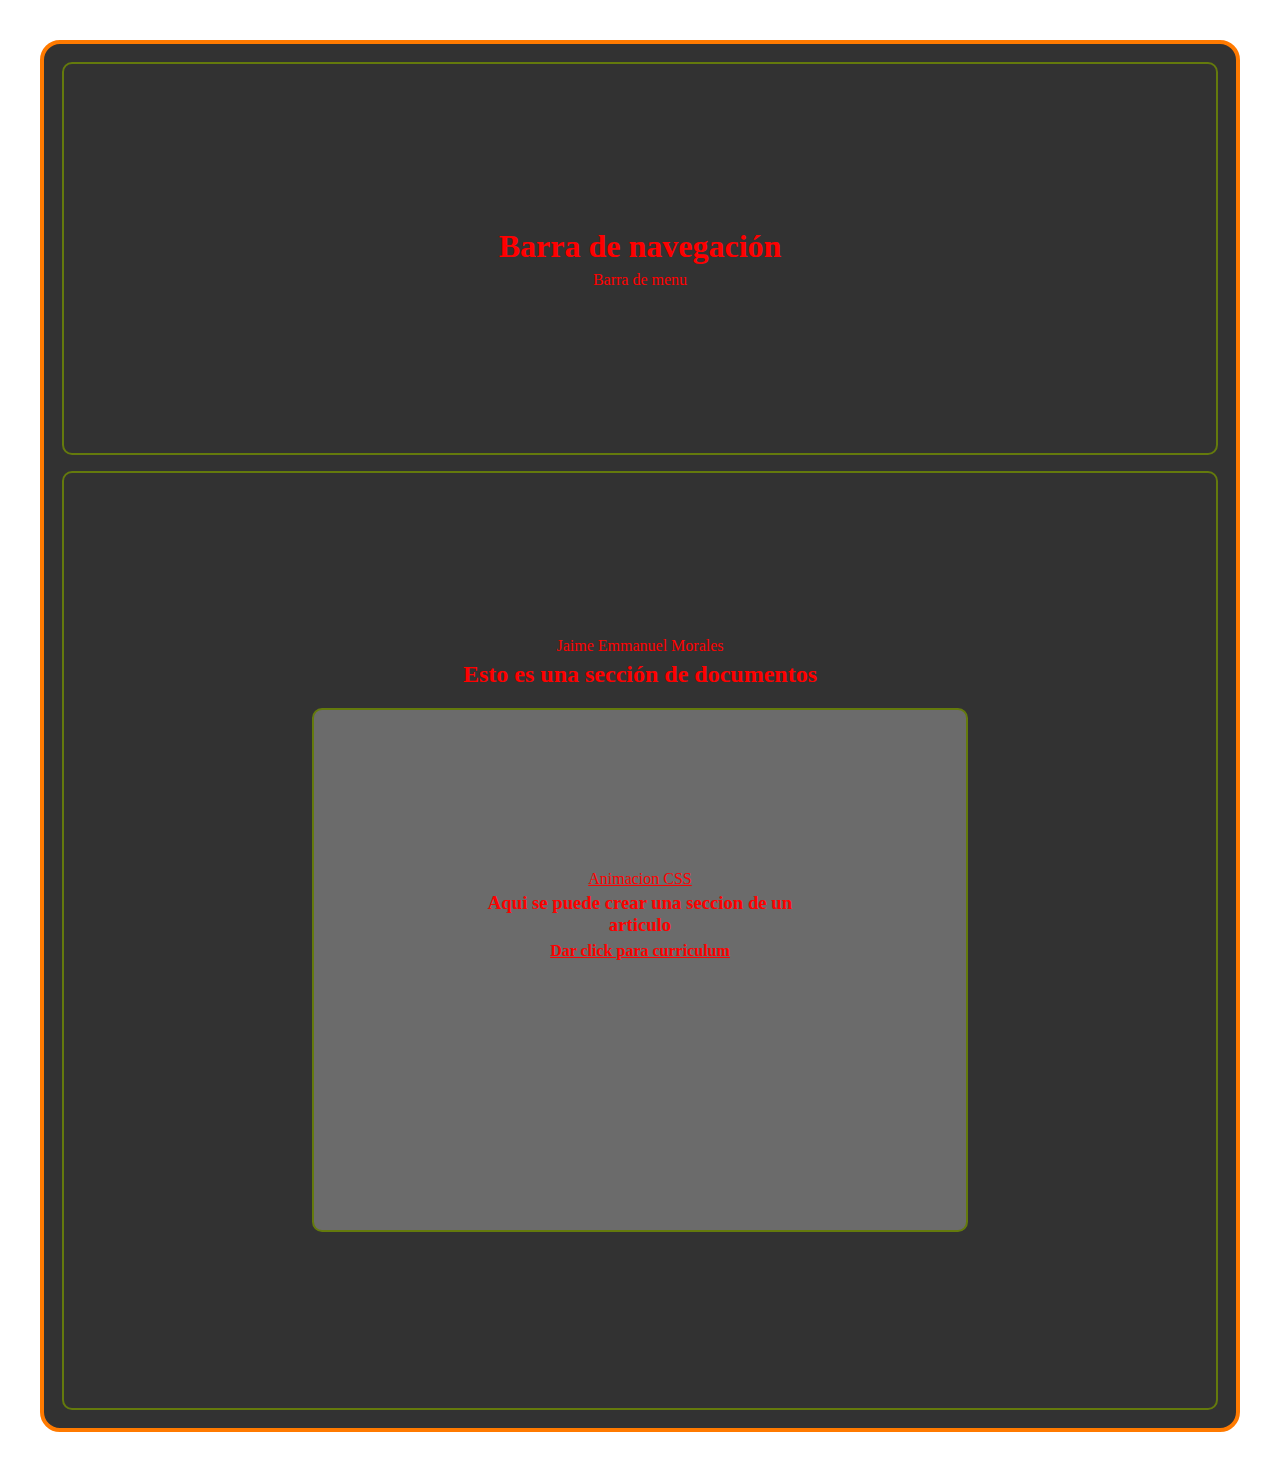
<file: index.html>
<!DOCTYPE html>
<html lang="en">
<head>
    <meta charset="UTF-8">
    <meta http-equiv="X-UA-Compatible" content="IE=edge">
    <meta name="viewport" content="width=device-width, initial-scale=1.0">
    <title>Curriculum Vitae</title>
    <link rel="stylesheet" href="CSS/masterstyle.css">
</head>
<body>
  <div class="main-container" >
<nav>
    <h1>Barra de navegación</h1>
    <p>Barra de menu</p>
</nav> 

<section>

<p>Jaime Emmanuel Morales</p>
<h2>Esto es una sección de documentos</h2>
<article>
  <a href="animacion.html">Animacion CSS</a>
    <h3>Aqui se puede crear una seccion de un articulo</h3>
<h4><a href="curriculum.html">Dar click para curriculum</a></h4>
    
</article>




</section>

  </div>
</body>
</html>
</file>
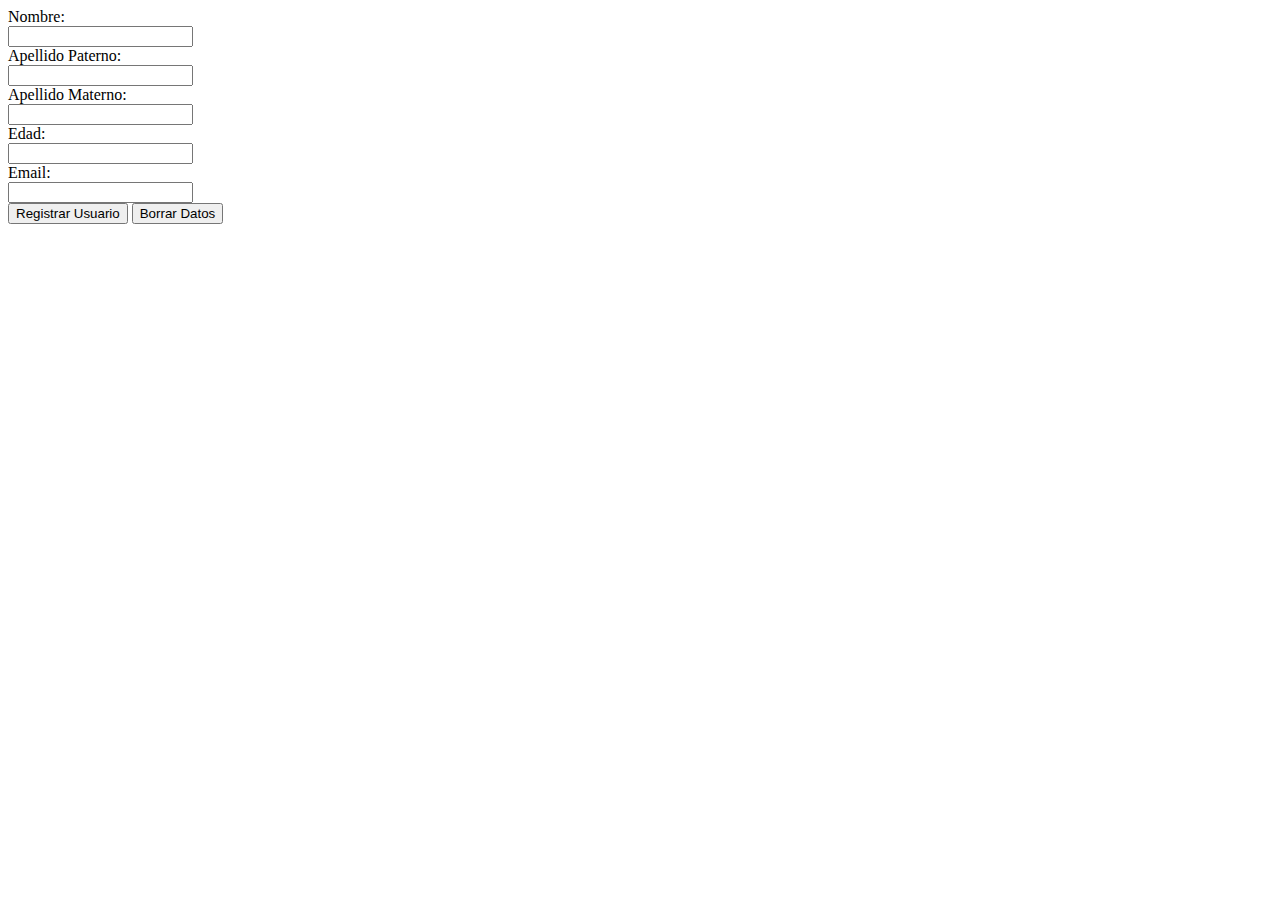
<file: ServletHolaMundo/src/main/webapp/index.html>
<!DOCTYPE html>
<html>
    <head>
        <title>Start Page</title>
        <meta http-equiv="Content-Type" content="text/html; charset=UTF-8">
    </head>
    <body>
        <div class="container">
            <div class="contenedor">
                <form method="post" name="formulario" action="Registro">
                    <label>Nombre: </label>
                    <br>
                    <input type="text" name="nombre">
                    <br>
                    <label>Apellido Paterno: </label>
                    <br>
                    <input type="text" name="appat">
                    <br>
                    <label>Apellido Materno: </label>
                    <br>
                    <input type="text" name="apmat">
                    <br>
                    <label>Edad: </label>
                    <br>
                    <input type="number" name="edad">
                    <br>
                    <label>Email: </label>
                    <br>
                    <input type="email" name="correo">
                    <br>
                    
                    <input type="submit" value="Registrar Usuario">
                    <input type="reset" value="Borrar Datos">
                    
                    
                    
                </form>
                
            </div>
            
            
            
        </div>
   
    </body>
</html>
</file>
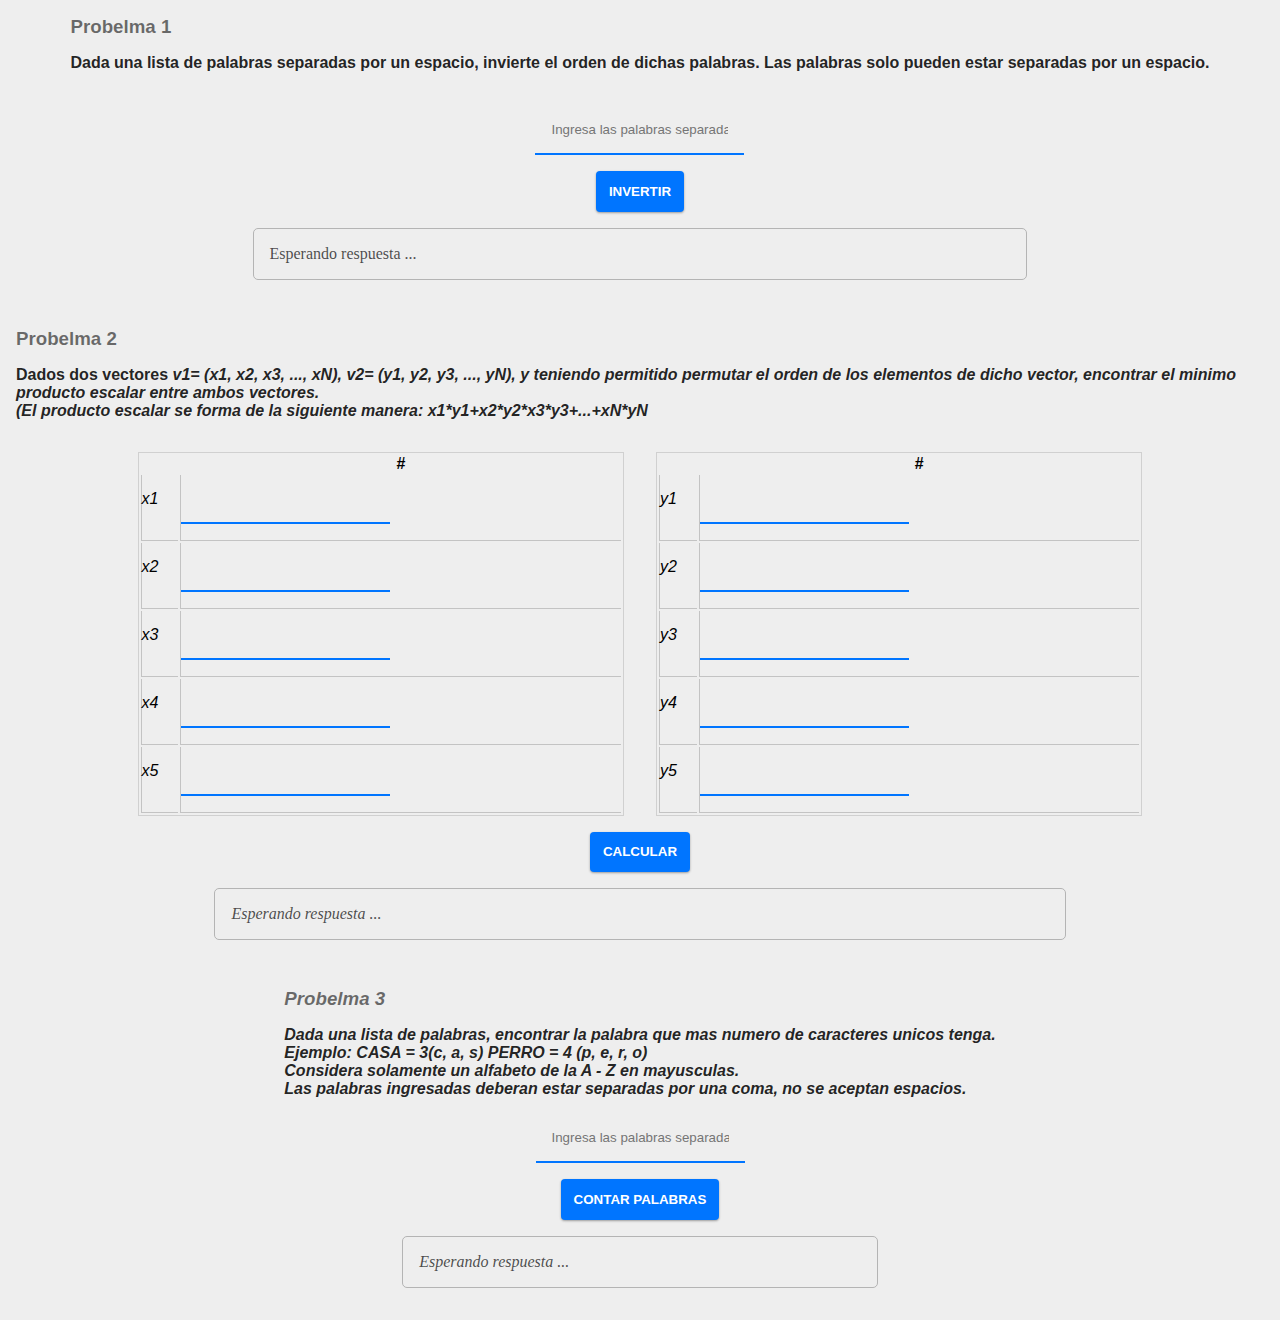
<file: algoritmia.html>
<!DOCTYPE html>
<html lang="en">
<head>
    <meta charset="UTF-8">
    <meta http-equiv="X-UA-Compatible" content="IE=edge">
    <meta name="viewport" content="width=device-width, initial-scale=1.0">
    <title>Algoritmia</title>
    <link rel="stylesheet" href="./CSS/algoritmia.css">
</head>
<body>
    <div class="container">
        <div clas="problema-container">
            <h3 class="problema-title">Probelma 1</h3>
            <h4>Dada una lista de palabras separadas por un espacio, invierte
                el orden de dichas palabras. Las palabras solo pueden estar
                separadas por un espacio.
            </h4>
            <br>
            <div class="problema-content">
                <input type="text" class="problema-input"
                placeholder="Ingresa las palabras separadas por un espacio"
                id="p1-input">
                <button type="button" class="problema-button"
                style="margin-top: 1rem;" onclick=" problema1()">Invertir</button>
                <pre class="problema-output" id="p1-output">Esperando respuesta ...</pre>


            </div>


        </div>

    </div>
    <div class="container">
        <div clas="problema-container">
            <h3 class="problema-title">Probelma 2</h3>
            <h4>Dados dos vectores <em> v1= (x1, x2, x3, ..., xN),
                v2= (y1, y2, y3, ..., yN), y teniendo permitido
                    permutar el orden de los elementos de dicho vector,
                    encontrar el minimo producto escalar entre ambos vectores.
                    <br>
                    (El producto escalar se forma de la siguiente manera:
               <em>x1*y1+x2*y2*x3*y3+...+xN*yN</em>
            </h4>
            <div class="problema-content">
               <div class="tablas" style="width:100%; display:flex; justify-content: center;">
                <table class="problema-table" style="width:40%;">
                    <thead>
                        <tr>
                            <th><em></em></th>
                            <th> # </th>
                        </tr>
                    </thead>
                    <tbody>
                        <tr>
                            <td>x1</td>
                            <td>
                                <input type="number" class="problema-input" id="p2-x1">
                            </td>
                        </tr>
                        <tr>
                            <td>x2</td>
                            <td>
                                <input type="number" class="problema-input" id="p2-x2">
                            </td>
                        </tr>
                        <tr>
                            <td>x3</td>
                            <td>
                                <input type="number" class="problema-input" id="p2-x3">
                            </td>
                            <tr>
                                <td>x4</td>
                                <td>
                                    <input type="number" class="problema-input" id="p2-x4">
                                </td>
                                <tr>
                                    <td>x5</td>
                                    <td>
                                        <input type="number" class="problema-input" id="p2-x5">
                                    </td>
                                </tr>
                            </tr>
                        </tr>
                    </tbody>

                </table>

                <table class="problema-table" style="width:40%;">
                    <thead>
                        <tr>
                            <th><em></em></th>
                            <th> # </th>
                        </tr>
                    </thead>
                    <tbody>
                        <tr>
                            <td>y1</td>
                            <td>
                                <input type="number" class="problema-input" id="p2-y1">
                            </td>
                        </tr>
                        <tr>
                            <td>y2</td>
                            <td>
                                <input type="number" class="problema-input" id="p2-y2">
                            </td>
                        </tr>
                        <tr>
                            <td>y3</td>
                            <td>
                                <input type="number" class="problema-input" id="p2-y3">
                            </td>
                            <tr>
                                <td>y4</td>
                                <td>
                                    <input type="number" class="problema-input" id="p2-y4">
                                </td>
                                <tr>
                                    <td>y5</td>
                                    <td>
                                        <input type="number" class="problema-input" id="p2-y5">
                                    </td>
                                </tr>
                            </tr>
                        </tr>
                    </tbody>

                </table>

               </div>

               
                <button type="button" class="problema-button"
                tyle="margin-top: 1rem;" onclick=" problema3()">Calcular</button>
                <pre class="problema-output" id="p2-output">Esperando respuesta ...</pre>
                

            </div>


        </div>

    </div>


    <div class="container">
        <div clas="problema-container">
            <h3 class="problema-title">Probelma 3</h3>
            <h4>Dada una lista de palabras, encontrar la palabra que mas numero
                de caracteres unicos tenga.
          
            <br>
            Ejemplo: CASA = 3(c, a, s) PERRO = 4 (p, e, r, o)
            <br>
            Considera solamente un alfabeto de la A - Z en mayusculas.
            <br>
            Las palabras ingresadas deberan estar separadas por una coma, no se aceptan espacios.
        </h4>
            <div class="problema-content">
                <input type="text" class="problema-input"
                placeholder="Ingresa las palabras separadas por un espacio"
                id="p3-input">
                <button type="button" class="problema-button"
                style="margin-top: 1rem;" onclick="problema3() ">Contar palabras</button>
                <pre class="problema-output" id="p3-output">Esperando respuesta ...</pre>


            </div>


        </div>

    </div>
    <script src="./JS/algoritmiajs.js"></script>
</body>
</html>
</file>
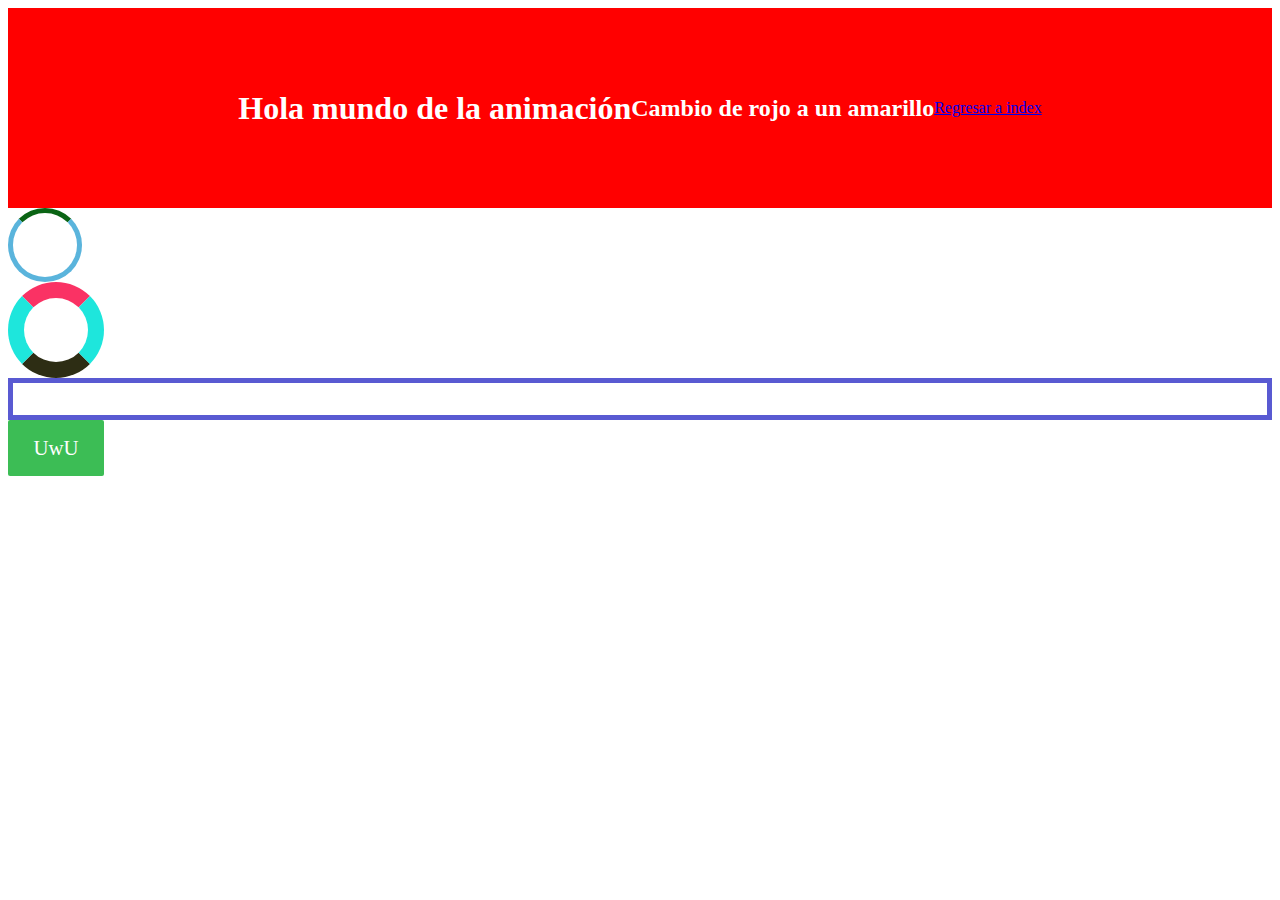
<file: animacion.html>
<!DOCTYPE html>
<html lang="en">
<head>
    <meta charset="UTF-8">
    <meta http-equiv="X-UA-Compatible" content="IE=edge">
    <meta name="viewport" content="width=device-width, initial-scale=1.0">
    <link rel="stylesheet" href="CSS/animacion.css">
    <title>Mi primera animación</title>
</head>
<body>
    <div class="animada">
      <h1>Hola mundo de la animación</h1>
      <h2>Cambio de rojo a un amarillo</h2>
      <a href="index.html">Regresar a index</a>
    </div>
    <div class ="loader"></div>
    <div class="loader-double"></div>
    <div class="container-label"></div>
    <div class="label">UwU</div>

</div>
    
</body>
</html>
</file>
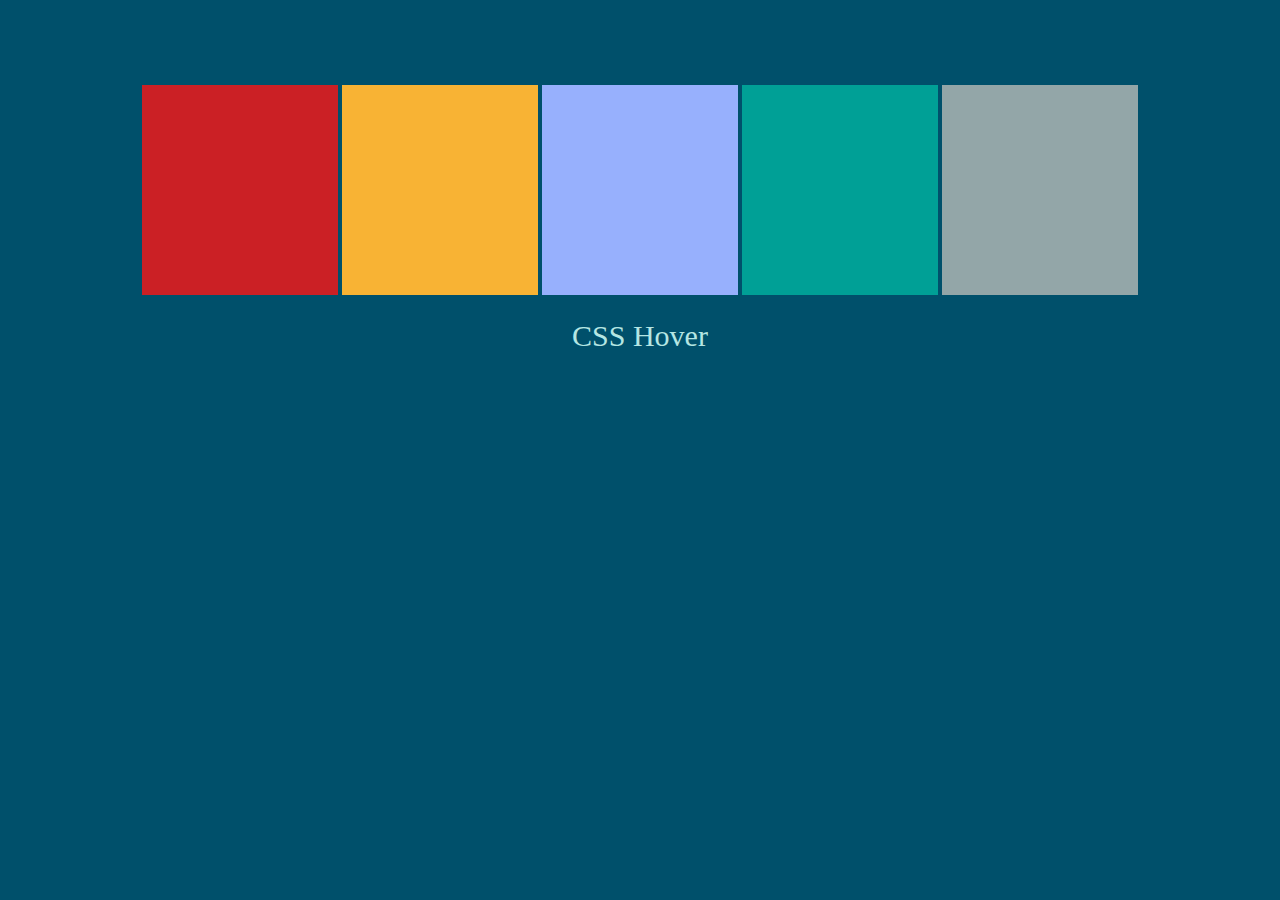
<file: coloreshover.html>
<!DOCTYPE html>
<html lang="en">
<head>
    <meta charset="UTF-8">
    <meta http-equiv="X-UA-Compatible" content="IE=edge">
    <meta name="viewport" content="width=device-width, initial-scale=1.0">
    <title>Colores hover mernu</title>
    <link rel="preconnect" href="https://fonts.gstatic.com">
<link href="https://fonts.googleapis.com/css2?family=Roboto+Mono:ital,wght@1,200&display=swap" rel="stylesheet">
<link rel="stylesheet" href="./CSS/coloreshover.css">
</head>
<body>
    <div class="fond" align="center">
      <div style="width:1000px">
         <div class="style_prevu_kit" style="background-color: #cb2025"></div>
         <div class="style_prevu_kit" style="background-color: #f8b334"></div>
         <div class="style_prevu_kit" style="background-color: #97b0fd"></div>
         <div class="style_prevu_kit" style="background-color: #00a096"></div>
         <div class="style_prevu_kit" style="background-color: #93a6a8"></div>
         <div style="padding:5px; color:#b5e6e3;
         font-weight:300; font-size:30px; font-family: 'Roboto';
         padding-top:20px" >CSS <font style="font: weight 400;">
        Hover</font> </div>
         
    
    

    
    
    
    
    </div>
    </div>
    
</body>
</html>
</file>
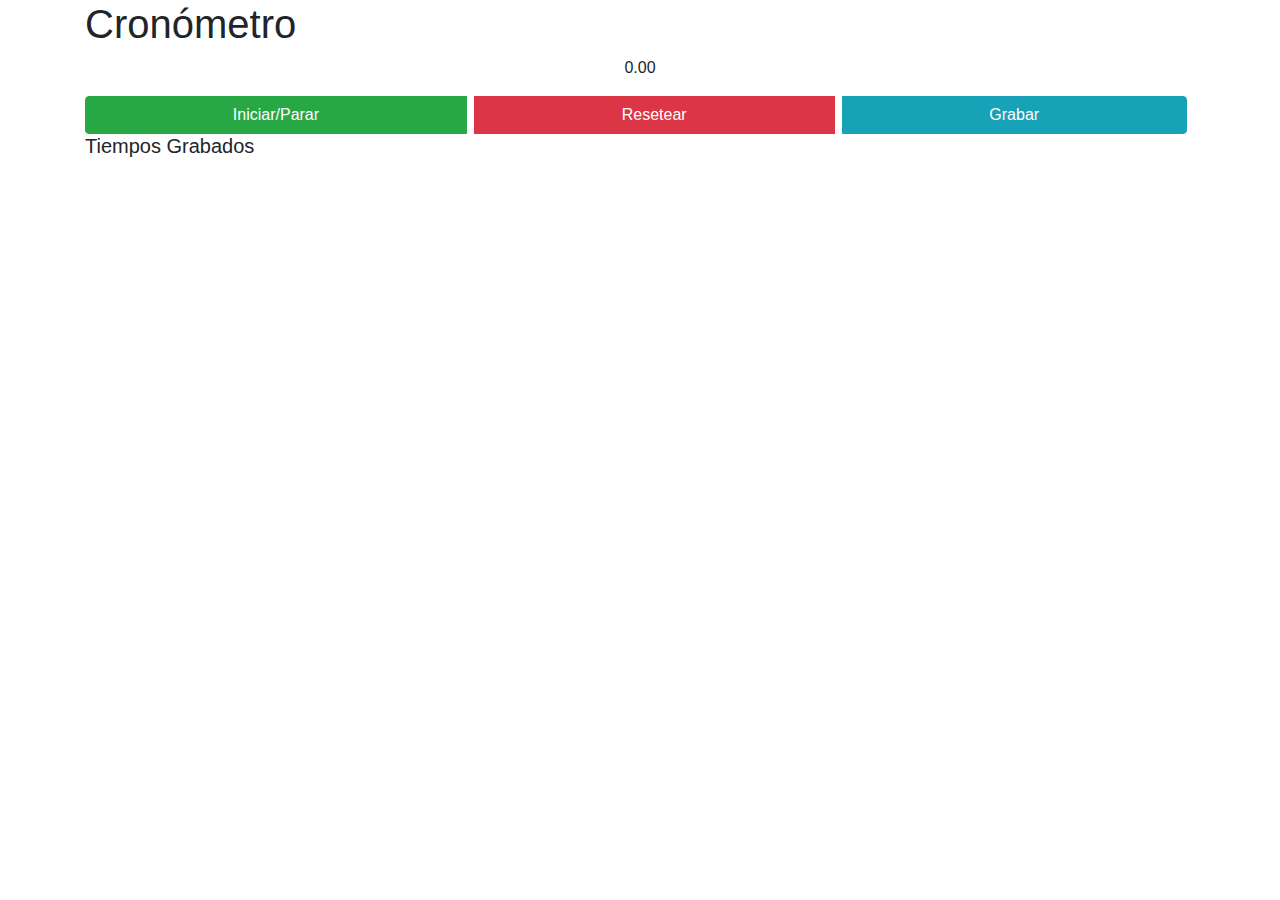
<file: cronometro.html>
<!DOCTYPE html>
<html lang="en">
<head>
    <meta charset="UTF-8">
    <meta http-equiv="X-UA-Compatible" content="IE=edge">
    <meta name="viewport" content="width=device-width, initial-scale=1.0">
    <link rel="stylesheet" href="https://stackpath.bootstrapcdn.com/bootstrap/4.3.1/css/bootstrap.min.css"
        integrity="sha384-ggOyR0iXCbMQv3Xipma34MD+dH/1fQ784/j6cY/iJTQUOhcWr7x9JvoRxT2MZw1T" crossorigin="anonymous">

    <title>Ejemplo de un cronometro</title>
</head>
<body>

    <div class="container">
        <div class="row">

            <div class="col">
                <div>
                <h1>Cronómetro</h1>
                <p id="temporizador"
                class="d-flex justify-content-center
                font-weight-blod">0.00</p>
            </div>
            <div class="btn-group md-2 d-flex
            justify-content-center" role="group">
            <button type="button"
            class="btn btn-success mr-2"
            id="iniciar">Iniciar/Parar</button>
            <button type="button"
            class="btn btn-danger mr-2"
            id="resetear">Resetear</button>
            <button type="button" 
            class="btn btn-info mr-2" 
            id="grabar">Grabar</button>
            </div>
            <div>
                <h5>Tiempos Grabados</h5>
                <div id="almacenarTiempos">

                </div>
            </div>





        </div>



    </div>
    <script src="./JS/cronometro.js"></script>
    
</body>
</html>
</file>
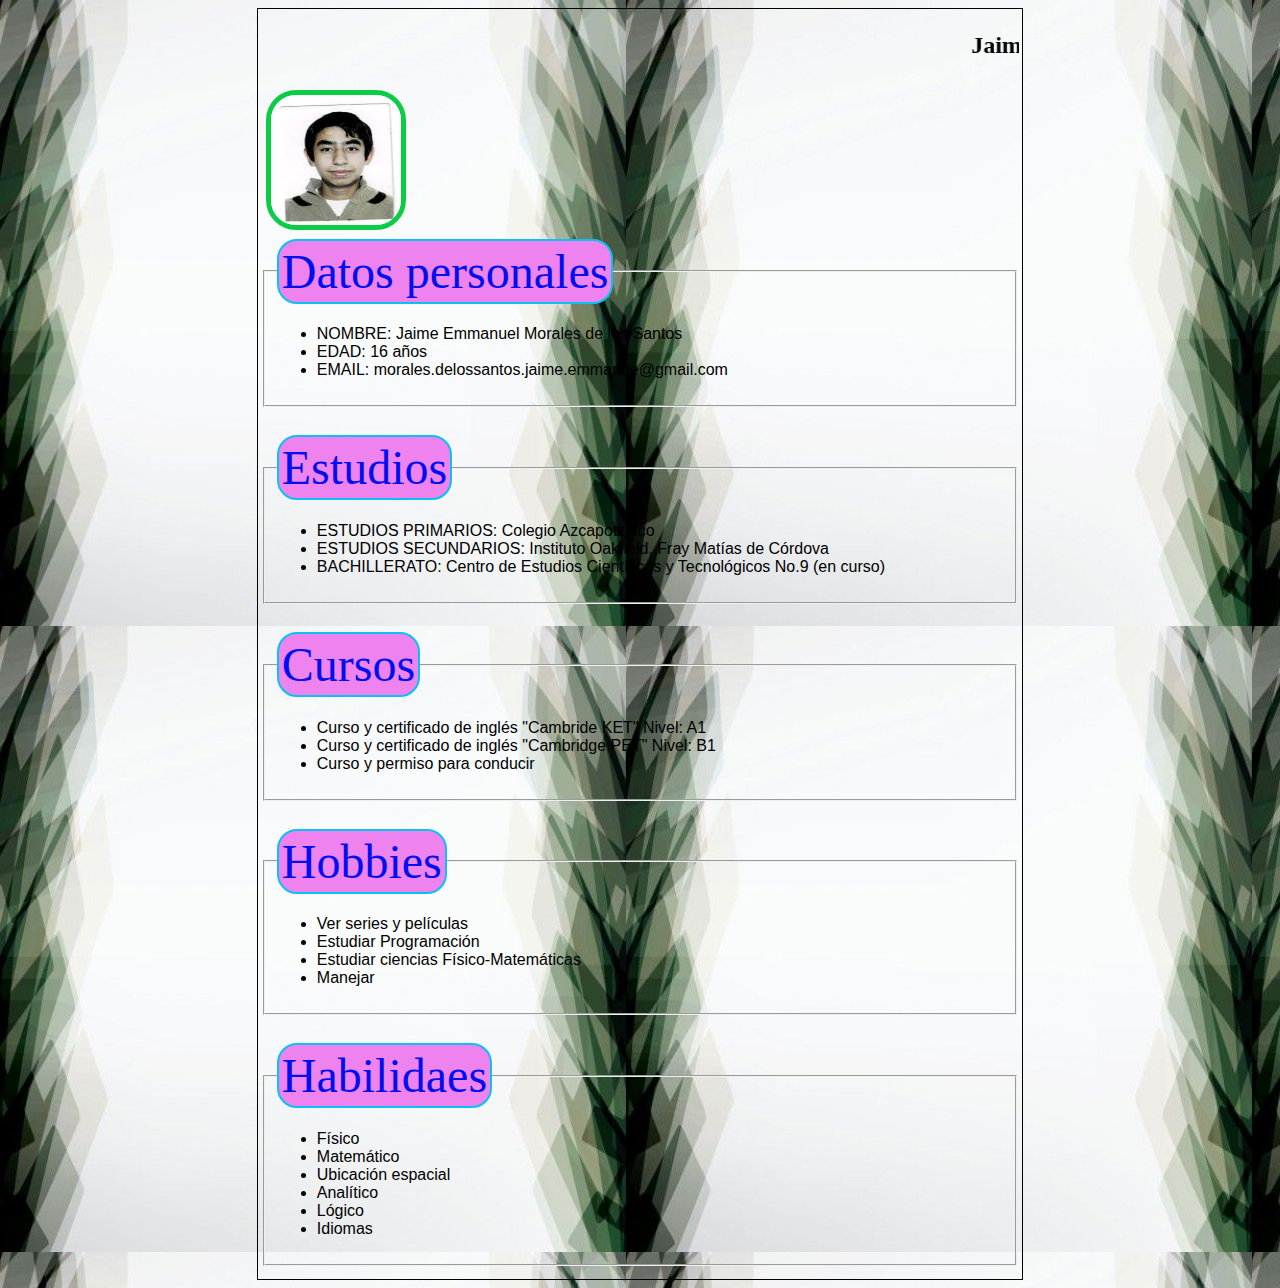
<file: curriculum.html>
<!DOCTYPE html>
<html lang="en">
<head>
    <meta charset="UTF-8">
    <meta http-equiv="X-UA-Compatible" content="IE=edge">
    <meta name="viewport" content="width=device-width, initial-scale=1.0">
    <title>Currículim Vitae</title>
</head>
<body>
    <style>
        #principal{
            border: solid 1px rgb(0,0,0);
            width: 60%;
            margin: 0 auto;
            padding: 3px;
        }

        legend{
            border: solid 2px rgb(9, 194, 240);
            padding: 3px;
            border-radius: 20px;
            background: violet;
        }

        fieldset{
            margin-bottom: 10px; 
        }
        #mifoto{
            margin:5px;
            border: solid 5px rgb(11, 204, 69);
            border-radius:30px;
        }
        body{
            background: url(img/fondo\ curriculum.jpg);
        }

    </style> 
<div id="principal">
    <h2><marquee>Jaime Emmanuel Morales de los Santos</marquee></h2>
    <img src="img/Foto jaime.jpeg" margin="2rem" width="130px" height="130px" id="mifoto" >

   <fieldset>
       <legend><font face="georgia" color="#000FF" size="12px">Datos personales</font></legend>
       <ul type="sqare">
           <font face="arial">
           <li>NOMBRE: Jaime Emmanuel Morales de los Santos</li>
           <li>EDAD: 16 años</li>
           <li>EMAIL: morales.delossantos.jaime.emmanue@gmail.com</li>
           </font> 
       </ul>
   </fieldset>
   <br>
   <fieldset>
    <legend><font face="georgia" color="#000FF" size="12px">Estudios</font></legend>
    <ul type="sqare">
        <font face="arial">
        <li>ESTUDIOS PRIMARIOS: Colegio Azcapotzalco</li>
        <li>ESTUDIOS SECUNDARIOS: Instituto Oakfield, Fray Matías de Córdova</li>
        <li>BACHILLERATO: Centro de Estudios Científicos y Tecnológicos No.9 (en curso)</li>
        </font> 
    </ul>
   </fieldset>
<br>
<fieldset>
    <legend><font face="georgia" color="#000FF" size="12px">Cursos</font></legend>
    <ul type="sqare">
        <font face="arial">
        <li>Curso y certificado de inglés "Cambride KET" Nivel: A1</li>
        <li>Curso y certificado de inglés "Cambridge PET" Nivel: B1</li>
        <li>Curso y permiso para conducir</li>
        </font> 
    </ul>
   </fieldset>
   <br>
   <fieldset>
    <legend><font face="georgia" color="#000FF" size="12px">Hobbies</font></legend>
    <ul type="sqare">
        <font face="arial">
        <li>Ver series y películas</li>
        <li>Estudiar Programación</li>
        <li>Estudiar ciencias Físico-Matemáticas</li>
        <li>Manejar</li>
        </font> 
    </ul>
   </fieldset>
   <br>
   <fieldset>
    <legend><font face="georgia" color="#000FF" size="12px">Habilidaes</font></legend>
    <ul type="sqare">
        <font face="arial">
        <li>Físico</li>
        <li>Matemático</li>
        <li>Ubicación espacial</li>
        <li>Analítico</li>
        <li>Lógico</li>
        <li>Idiomas</li>
        
        </font> 
    </ul>
   </fieldset>


</div>

    
</body>
</html>
</file>
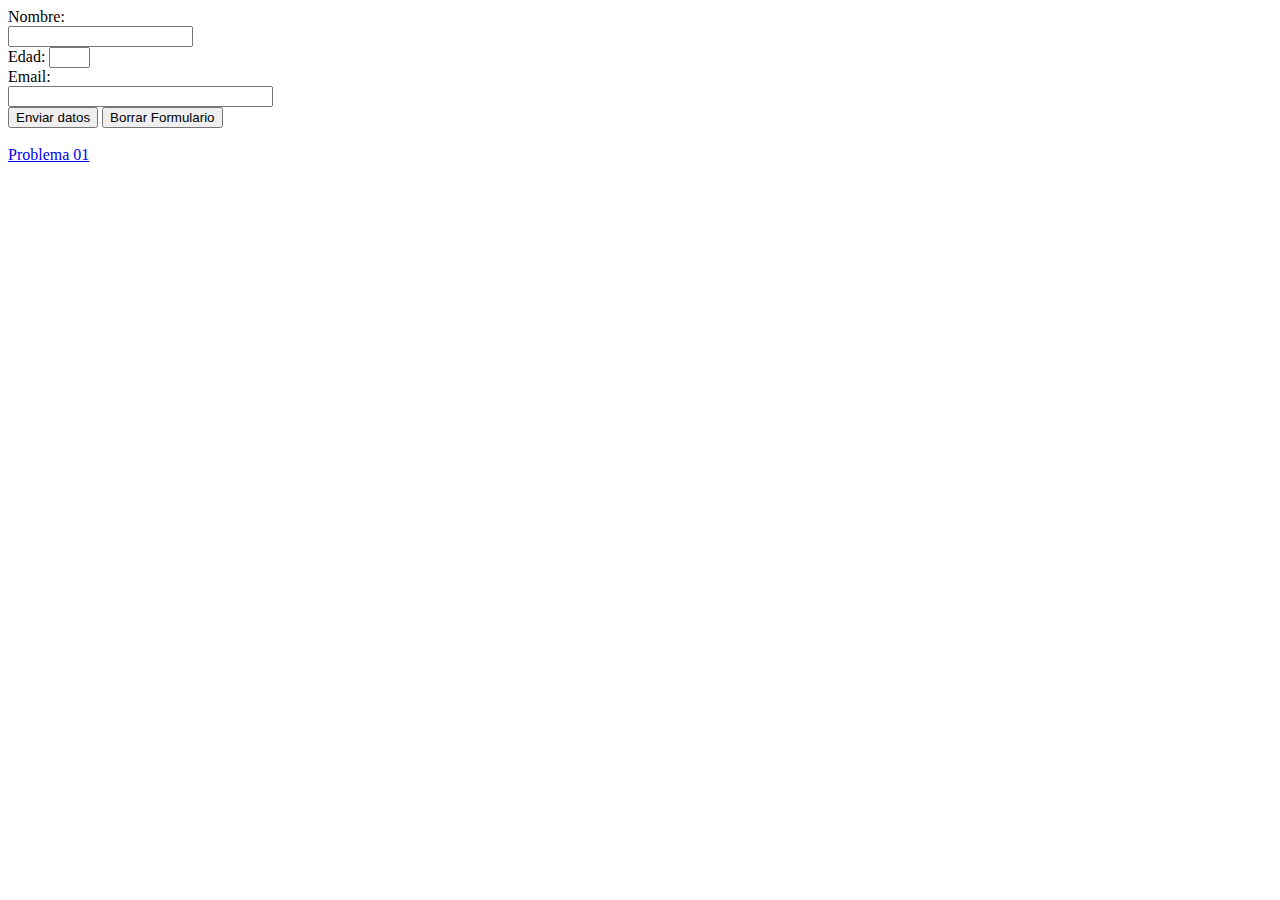
<file: formulario.html>
<!DOCTYPE html>
<html lang="en">
<head>
    <meta charset="UTF-8">
    <meta http-equiv="X-UA-Compatible" content="IE=edge">
    <meta name="viewport" content="width=device-width, initial-scale=1.0">
    <title>Formulario</title>
</head>
<body>
    <form method="GET" action="formulario.html" name="nombre" size="20">
        Nombre: 
        <br>
        <input type="text" name="nombre" size="20">
        <br>
        Edad:
        <input type="text" name="edad" size="2">
        <br>
        Email:
        <br>
        <input type="text" name="email" size="30">
        <br>
        <input type="submit" value="Enviar datos" name="enviar">
        <input type="reset" value="Borrar Formulario" name="borrar">
        










    </form>
    <br>
    <tr>
        <td><a href="problema01.html">Problema 01</a></td>
    </tr>
</body>
</html>
</file>
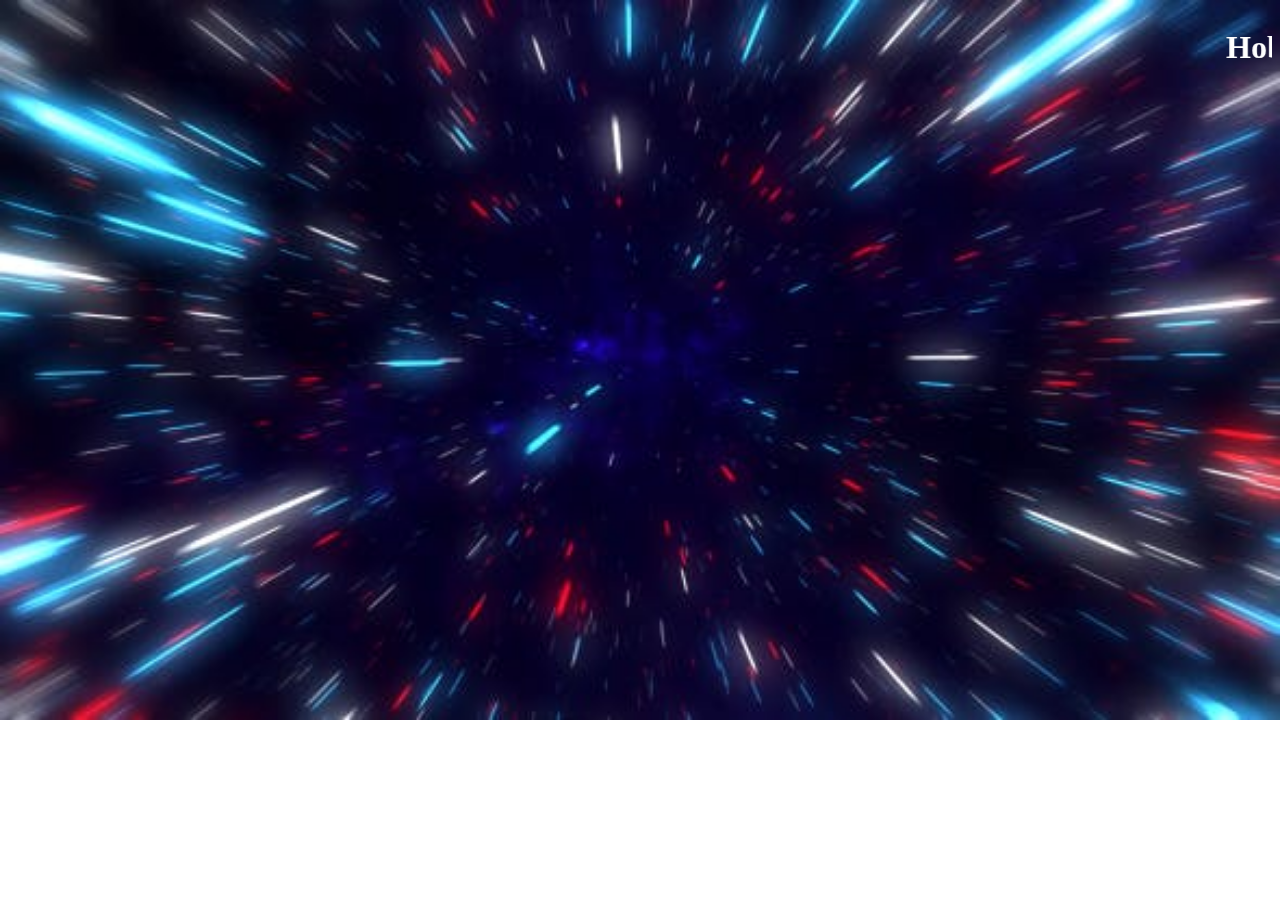
<file: Hobbiesjmd.html>
<!DOCTYPE html>
<html lang="en">
<head>
    <meta charset="UTF-8">
    <meta http-equiv="X-UA-Compatible" content="IE=edge">
    <meta name="viewport" content="width=device-width, initial-scale=1.0">
    <link rel="stylesheet" href="CSS/Hobbiesjmd.css">
    <title>Hobbiesjmd</title>
</head>
<body>
    <div>
        <section>
          <marquee> <h1> Hobbies Jaime Emmanuel Morales de los Santos </h1> </marquee>
        </section>
        <div>
            <table>




                
            </table>

            

        </div>












    </div>
    
</body>
</html>
</file>
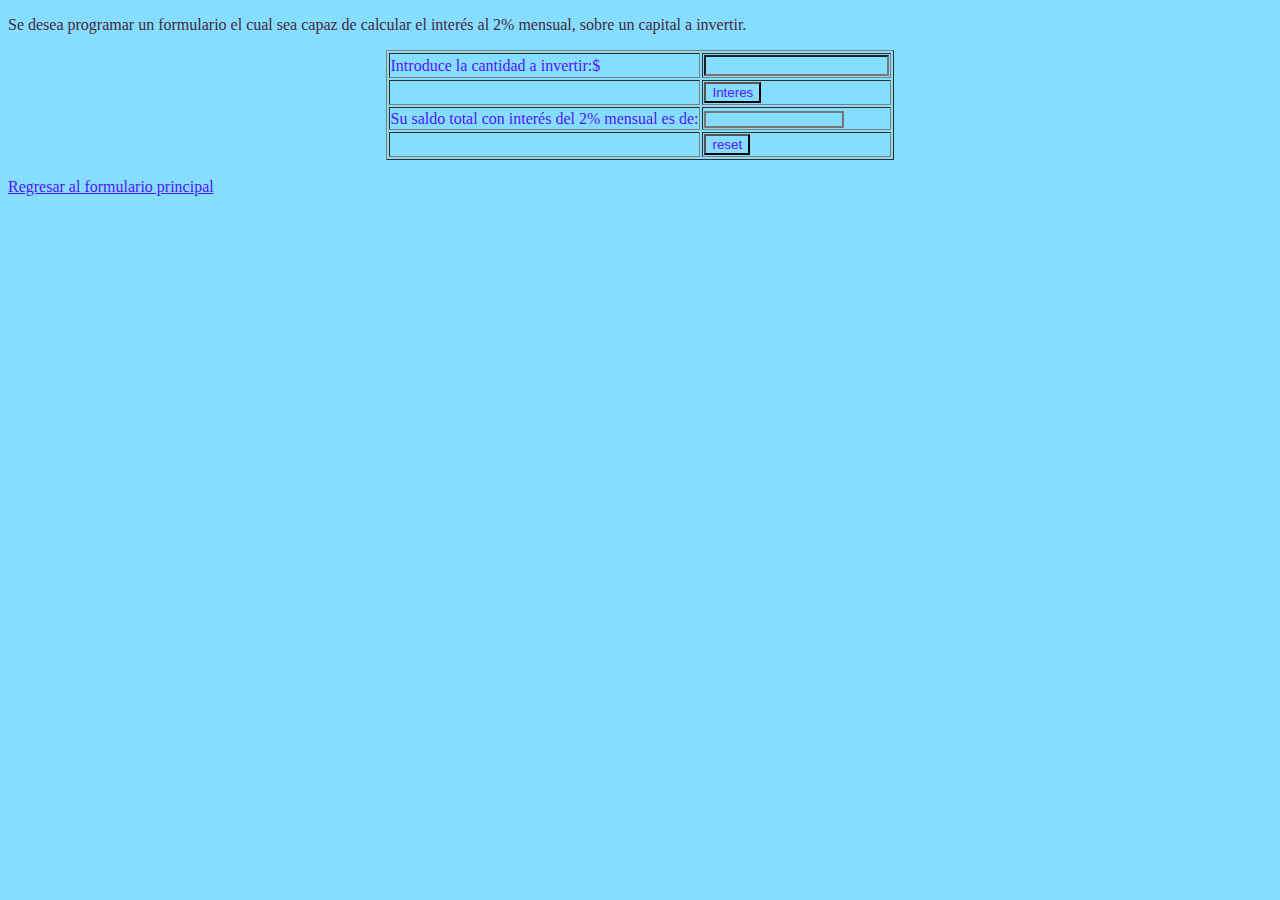
<file: problema01.html>
<!DOCTYPE html>
<html lang="en">
<head>
    <meta charset="UTF-8">
    <meta http-equiv="X-UA-Compatible" content="IE=edge">
    <meta name="viewport" content="width=device-width, initial-scale=1.0">
    <title>Problema 01 JS</title>
    <link rel="stylesheet" href="./CSS/problema.css">
    <script src="./JS/problema01.js"></script>

</head>
<body>
    
<p>Se desea programar un formulario el cual sea capaz
    de calcular el interés al 2% mensual, sobre un capital
    a invertir.
</p>

<form name="Formulario" method="POST" action="problema01.html">
    <table align="center" border="1";>
        <tr>
        <td class="td_up">Introduce la cantidad a invertir:$</td>
        <td class="td_down"><input type="text" name="cantidad"
        onkeypress="return validarn(event)"></td>
        </tr>

        <tr>
            <td></td>
            <td><input type="button" value="Interes"
            name="enviar" onclick="interes()"></td>
        </tr>

        <tr>
            <td class="td_up">Su saldo total con interés del 2% mensual es de:</td>
            <td class="td_down"><input type="text" name="sueldoti"
            id="cantidadti" readonly="readonly"
        class="input_text"></td>
        </tr>
        <tr>
            <td></td>
            <td class="td_down"><input type="button" name="borrard"
            value="reset" onclick="borrar()"></td>



        </tr>


    </table>


</form>
<br>
<a href="formulario.html">Regresar al formulario principal</a>



</body>
</html>
</file>
<file: CSS/masterstyle.css>
*{
padding: 2px;
margin: 2px;
color: rgb(255,0,0);
text-align: center;
}

html, body{

background-color: white;

}
.main-container{
    border: 4px solid rgb(255,122,0);
border-radius:20px;
margin: 2rem;
background-color:rgb(50,50,50)
}

nav, section, footer, article, aside{
    border: 2px solid rgb(100,122,12);
    margin: 1rem;
    border-radius: 10px;
    padding:10rem;
}
article, aside{
    width:40%;
    display: inline-block;
    height: 200px;
    background-color:rgb(107, 107, 107);

}
</file>
<file: CSS/algoritmia.css>
*{
    font-family: 'Roboto', sans-serif;
    margin:0;
    padding:0;
    box-sizing: border-box;

}

body{
    margin:0;
    padding:0;
    background-color:#eee;
    
}

h3, h4{
    color:rgba(0,0,0,0.87);

}

.container{
    width:100%;
    padding:1rem;
    margin:0;
    display:flex;
    justify-content: center;
    align-items: center;
    flex-flow:column;

}

.problema-container{
    background-color: aquamarine;
    padding:1rem;
    box-shadow: 0 1px 3px rgba(0,0,0,0.12), 0 1px 2px rgba(0,0,0,0.24);

}


.problema-title{
    color: rgba(0,0,0,0.57);
    padding-bottom:5px;
    margin-bottom: 10px;
    border-bottom: 1px solid #eee;

}


.problema-content{
    display:flex;
    padding:1rem;
    justify-content: center;
    align-items: center;
    flex-flow: column;

}


input.problema-input{
    padding:1rem;
    color: rgba(0,0,0,0.57);
    background: none;
    border:none;
    width:100;
    border-bottom: 2px solid rgb(0, 117, 255);

}

button.problema-button{
    border:none;
    background-color: rgb(0, 117, 255);
    color:white;
    text-transform: uppercase;
    font-weight: bold;
    padding: 0.8rem;
    border-radius: 4px;
    box-shadow: 0 1px 3px rgba(0,0,0,0.12), 0 1px 2px rgba(0,0,0,0.24);

}

.problema-output{
    width: 70%;
    color: rgba(0,0,0,0.70);
    font-family: 'monoscape';
    border:1px solid #b4b4b4;
    border-radius: 5px;
    padding:1rem;
    margin-top: 1rem;

}

table.problema-table{
    margin:1rem;
    border:1px solid rgb(208, 208, 208);

}



td{
    border-bottom: 1px solid #c3c3c3;
    padding-bottom: 1rem;
    border-left: 1px solid #c3c3c3;
}
</file>
<file: CSS/animacion.css>
@keyframes animacion_test{
 from{background-color:red}
 to{background-color: yellow}

}

@keyframes girar{
from{transform:rotate(0deg);}
to{transform: rotate(360deg);}

}

@keyframes label-animation{
   from{transform: rotate (0deg);
margin-left: 0;
}

to{transform: rotate (180deg);
margin-left: 85vw;
}


}
.container-label{
    border:5px solid rgb(89,90,210);
width:100%;
padding:1rem;
box-sizing: border-box;}

.label{width:64px;
background-color: rgb(60,189,85);
color:white;
font-size:1.3rem;
padding:1rem;
border-radius:2px;
text-align:center;
animation-name: label-animation;
animation-duration:20s;
animation-timing-function: ease-in-out;
animation-iteration-count:infinite;
animation:alternate;
}

.loader{
    width:64px;
    height:64px;
    border:5px solid rgb(90,180,220);
    border-top: 5px solid rgb(10,100,20);
    border-radius: 50%;
    animation: girar 2s linear infinite;
}

.loader-double{
    width:64px;
    height:64px;
    border:16px solid rgb(30,230,220);
    border-top:16px solid rgb(250,50,100);
    border-bottom: 16px solid rgb(45,45,20);
    border-radius:50%;
    animation: girar 2s ease-in-out infinite;

}

.animada{
    width:100%;
    background-color: red;
    color: white;
    text-align;center;
    height:200px;
    display:flex;
    justify-content: center;
    align-items:center;
    animation-name: animation_test;
    animation-duration: 2s;
    animation-direction:alternate;
    animation-iteration-count: infinite;
}
</file>
<file: CSS/coloreshover.css>
.fond{
    position: absolute;
    padding-top:85px;
    top:0;
    left:0;
    right:0;
    bottom:0;
    background-color:#00506b;

}
.style_prevu_kit{
    display: inline-block;
    border:0;
    width:196px;
    height:210px;
   
    -webkit-tranasition: all 200ms ease-out;
    -webkit-transform: scale(1);
    -ms-transition: all 200ms ease-out;
    -ms-transform:scale(1);
    -moz-transition:all 200ms ease-out;
    -moz-transform:scale(1);
    
}

.style_prevu_kit:hover{
    box-shadow: 0px 0px 150px #000000;
    z-index:2;
    -webkit-transition: all 200ms ease-out;
    -webkit-transform: scale(1.5);
    -ms-transition: all 200ms ease-out;
    -ms-transform:scale(1.5);
    -moz-transition:all 200ms ease-out;
    -moz-transform:scale(1.5);
    
}
</file>
<file: CSS/Hobbiesjmd.css>
*
    html, body{
   background: url(../img/Fondodeestrellas.jpg);
   background-repeat: no-repeat;
   color:#fff;
   background-size: 100%;
}
nav{
    border: 2px solid rgb(100,122,12);
    margin: 1rem;
    border-radius: 10px;
    padding:1rem;
}
</file>
<file: CSS/problema.css>
.td_up{
    align-items:left;
    justify-content:left;
    width:100;
}

.td_down{
    align-items:center;
    justify-content:center;
    width:150;
}

.input_text{
    size:12;
    border-width:2px;
    border-style:solid;
    font-size:10;
    color:#5214ff;
    letter-spacing:3px;
    align-items: center;
    justify-content: center;
    letter-spacing:3px;
    font-size: 10px;
}

*{
    background-color:#85deff;
    color:#5214ff;
}
p{
    font-size: 16px;
    align-items:center;
    justify-content: center;
    color:#452844;
}
</file>
